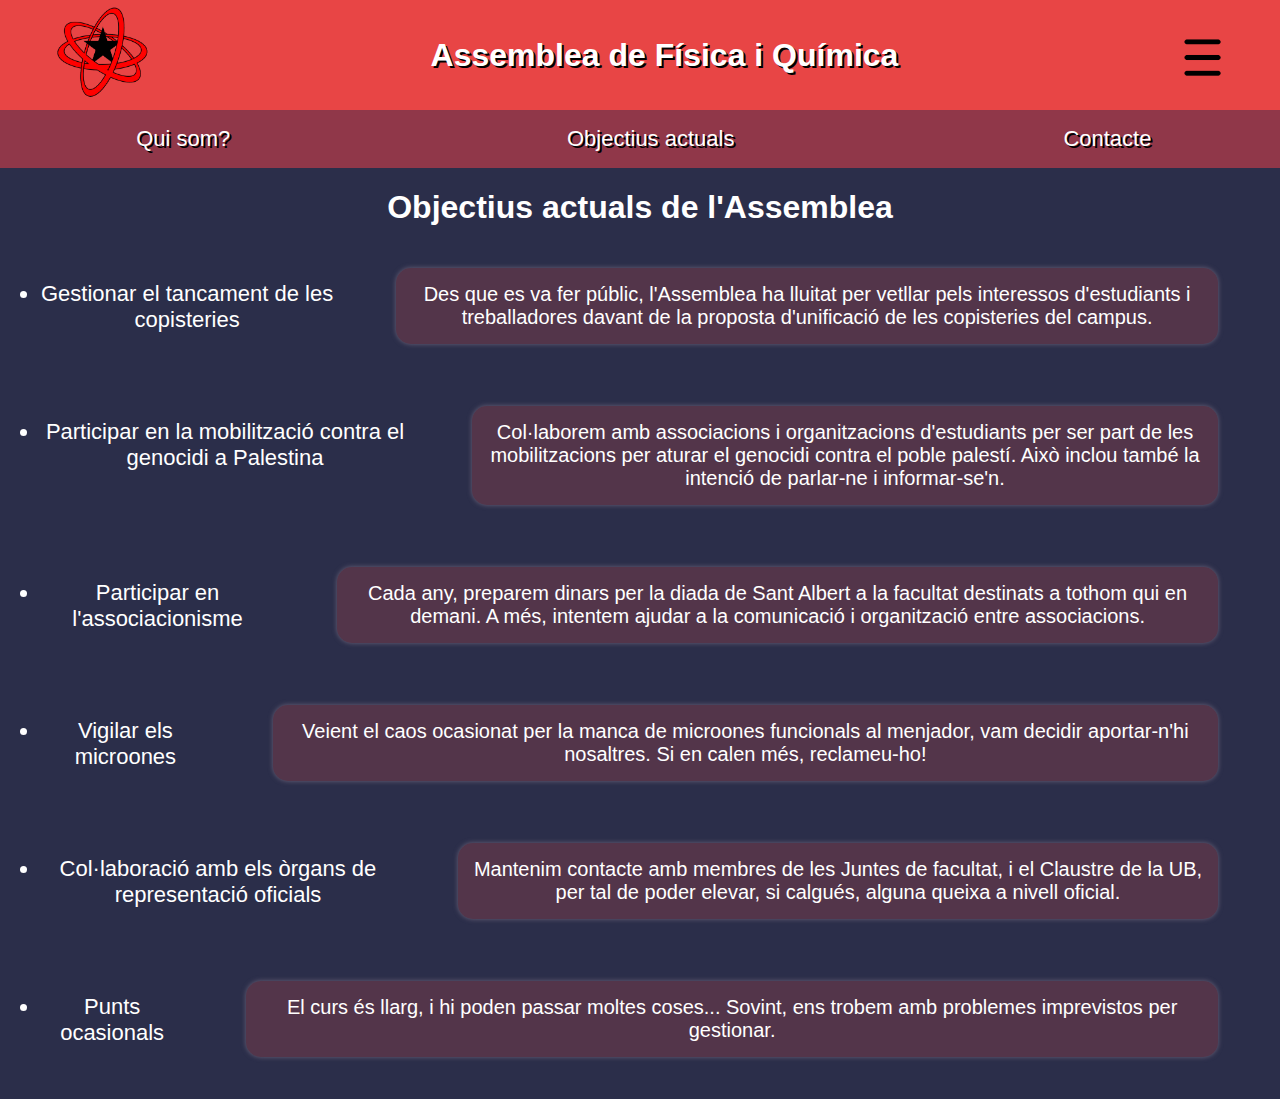
<file: en_proces.html>
<!DOCTYPE html>

<html>
    <head>
        <title>Assemblea de Física i Química</title>
        <link href="./formats.css" rel="stylesheet">
        <meta name="viewport" content="width=device-width, initial-scale=1.0">
    </head>
    <body>
        <header>
            <table>
                <tr>
                    <td><a href="./index.html"><img src="./logo assemblea HD.png" width="100" height="100" alt="logo de l'assemblea"></a></td>
                    <td><a href="./index.html"><h1 class="important">Assemblea de Física i Química</h1></a></td>
                    <td id="three_lines"><img src="./three_lines.png" width="75" height="75"></td>
                </tr>
            </table>
        <nav>
            <table>
                <tr>
                    <td style="text-align:center"><a href="./index.html#quisom">Qui som?</a></td>
                    <td style="text-align:center"><a href="./en_proces.html">Objectius actuals</a></td>
                    <!--<td style="text-align:center"><a href="./historia.html"></a>Historial</td>-->
                    <td style="text-align:center"><a href="./index.html#contacte">Contacte</a></td>
                </tr>
            </table>
        </nav>
        </header>

        <main>
            <div id="quisom">
                <h1 class="important">Objectius actuals de l'Assemblea</h1>
                <ul>
                    <li>Gestionar el tancament de les copisteries</li>
                    <p class="contacte">Des que es va fer públic, l'Assemblea ha lluitat per vetllar pels interessos d'estudiants i treballadores davant de la proposta d'unificació de les copisteries del campus.</p>
                </ul>
                <ul>
                    <li>Participar en la mobilització contra el genocidi a Palestina</li>
                    <p class="contacte">Col·laborem amb associacions i organitzacions d'estudiants per ser part de les mobilitzacions per aturar el genocidi contra el poble palestí. Això inclou també la intenció de parlar-ne i informar-se'n.</p>
                </ul>
                <ul>
                    <li>Participar en l'associacionisme</li>
                    <p class="contacte">Cada any, preparem dinars per la diada de Sant Albert a la facultat destinats a tothom qui en demani. A més, intentem ajudar a la comunicació i organització entre associacions.</p>
                </ul>
                <ul>
                    <li>Vigilar els microones</li>
                    <p class="contacte">Veient el caos ocasionat per la manca de microones funcionals al menjador, vam decidir aportar-n'hi nosaltres. Si en calen més, reclameu-ho!</p>
                </ul>
                <ul>
                    <li>Col·laboració amb els òrgans de representació oficials</li>
                    <p class="contacte">Mantenim contacte amb membres de les Juntes de facultat, i el Claustre de la UB, per tal de poder elevar, si calgués, alguna queixa a nivell oficial.</p>
                </ul>
                <ul>
                    <li>Punts ocasionals</li>
                    <p class="contacte">El curs és llarg, i hi poden passar moltes coses... Sovint, ens trobem amb problemes imprevistos per gestionar.</p>
                </ul>
            </div>
        </main>

    </body>
</html>
</file>
<file: formats.css>
* {
    font-family:"Impact", Arial, Helvetica, sans-serif;
    text-align: center;
    box-sizing: border-box;
    color:white;
}

header {
    position:sticky;
    top:0;
    background-color: #E84545;
    margin: 0;
}

header table{
    cursor: pointer;
    width: 100%;
}

#three_lines {
    padding-top: 10px;
}

nav {
    height:auto;
    overflow: hidden;
    transition: max-height 1s;
    margin: 0;
    font-size: large;
    max-height: 0;
}

nav table {
    width:100%;
    background-color: #903749;
    padding: 1%;
    font-size: 22px;
}

header table:hover + nav, nav:hover {
    max-height: 100px;
}

#introvid {
    display: block;
    min-width: 100%;
    min-height: 300px;
    object-fit: cover;
    margin:0;
    padding:0;
    border-radius: 0;
}

p {
    margin-left: 15%;
    margin-right: 15%;
    font-size: 20px;
}

[href] {
    color:white;
    text-decoration: none;
    text-shadow: 2px 2px black;
}

ul  {
    display: inline-block;
    font-size: 22px;
}

#quisom ul {
  display: flex;
  justify-content: center;
  align-items: baseline;
}


.important {
    font-weight: bold;
    text-align: center;
}

#historia {
    color:rgb(170, 106, 34);
}

figure, figcaption {
    text-align: center;
    font-size: 22px;
    color:gold;
    text-shadow: 2px 2px black;
    margin: 0;
    line-height: 1.4;
    padding-bottom: 10px;
}

body {
    margin: 0;
    background: #2B2E4A;
}

.quisom figure {
    display: flex;
    flex-direction: column;
    min-width: 150px;
    min-height: 100px;
    flex-grow: 2;
    align-items: center;
}

.contacte {
    display: flex;
    flex-direction: column;
    margin-left: 5%; /* Reduced margins for mobile */
    margin-right: 5%;
    width: 90%; /* Makes it take most of the screen width */
    border-radius: 15px;
    background-color: #53354A;
    box-shadow: 0 0 5px rgba(124, 112, 132, 0.8);
    padding: 15px; /* Adds internal spacing */
    box-sizing: border-box; /* Ensures padding is included in width */
}

.contacte a {
    word-break: break-word; /* Allows long text to break onto new lines */
    overflow-wrap: break-word;
}

.contacte figure {
    display: inline-flex;
    justify-content: center;
    align-items: center;
}

input, textarea {
    background-color: #53354A;
}

img, video {
    border-radius: 15px;
}

/* Mobile responsiveness */
@media (max-width: 768px) {
  /* Adjust text sizes for mobile */
  p {
    font-size: 16px;
    margin-left: 10%;
    margin-right: 10%;
  }
  
  h1.important {
    font-size: 24px;
  }
  
  /* Make navigation more mobile-friendly */
  nav table {
    font-size: 18px;
  }
  
    nav table td {
        margin: 5px 0; /* Adds spacing between items */
    }

    nav table tr td:last-child {
        border-bottom: none; /* Removes border from last item */
    }
  
  /* Adjust header elements */
  header table td:first-child img {
    width: 70px;
    height: 70px;
  }
  
  #three_lines img {
    width: 50px;
    height: 50px;
  }
  
  /* Make images responsive */
  img {
    max-width: 100%;
    height: auto;
  }
  
  /* Adjust video size */
  #introvid {
    max-height: 300px;
    display: block;
    min-width: 100%;
    object-fit: cover;
    margin:0;
    padding:0;
    border-radius: 0;
    border: 0;
  }
  
  /* Adjust contact section */
  .contacte {
    margin-left: 10%;
    margin-right: 10%;
  }
  
  /* Improve touch targets */
  nav table td a {
    padding: 12px 0;
    display: block;
  }

  figure, figcaption {
    font-size: 16px;
    line-height: 1.3;
  }
}

/* Additional adjustments for very small screens */
@media (max-width: 480px) {
  p {
    font-size: 14px;
    margin-left: 5%;
    margin-right: 5%;
  }
  
  h1.important {
    font-size: 22px;
  }
  
  nav table {
    font-size: 16px;
  }

    .contacte {
        margin-left: 2%;
        margin-right: 2%;
        width: 96%;
    }
  
  #introvid {
    height: 150px;
  }
  
  header table td:first-child img {
    width: 60px;
    height: 60px;
  }
  
  #three_lines img {
    width: 40px;
    height: 40px;
  }
}
</file>
